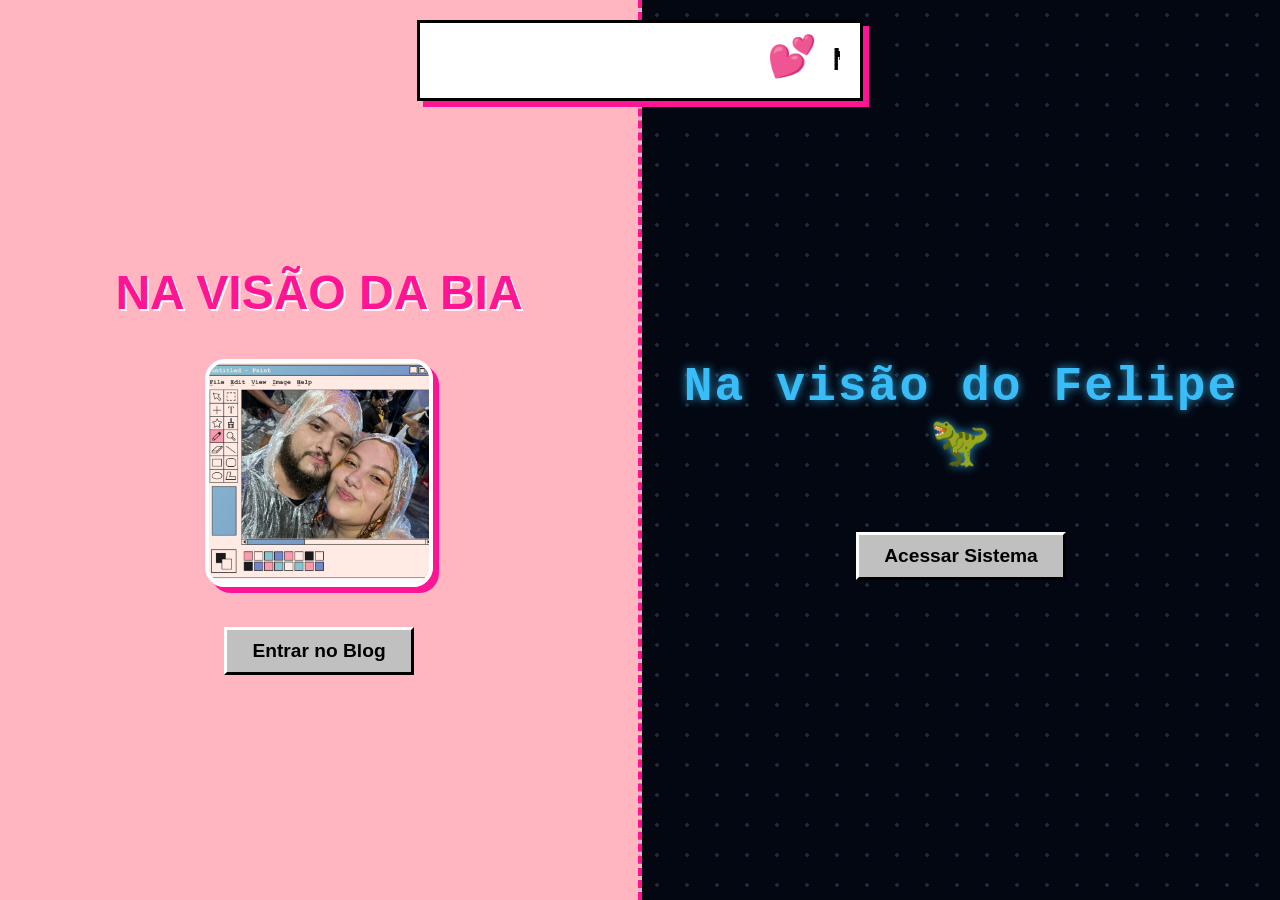
<file: index.html>
<!DOCTYPE html>
<html lang="pt-br">
<head>
    <meta charset="UTF-8">
    <meta name="viewport" content="width=device-width, initial-scale=1.0">
    <title>Nosso Relacionamento &lt;3</title>
    <link href="https://fonts.googleapis.com/css2?family=VT323&display=swap" rel="stylesheet">
    <link rel="stylesheet" href="style.css">
</head>
<body>

    <div class="caixa-titulo">
        <marquee scrollamount="6">💕 NOSSO RELACIONAMENTO 💕</marquee>
    </div>

    <div class="lado lado-bia">
        <h2>NA VISÃO DA BIA </h2>
        <img src="./images/paint2.png.png" alt="Foto da Bia" class="foto-perfil">
        <a href="bia-home.html" class="btn-retro">Entrar no Blog</a>
    </div>

    <div class="lado lado-felipe">
        <h2>Na visão do Felipe 🦖</h2>
                <a href="https://dia-dos-namorados-ten-khaki.vercel.app" class="btn-retro">Acessar Sistema</a>
    </div>

    <script src="script.js"></script>
</body>
</html>
</file>
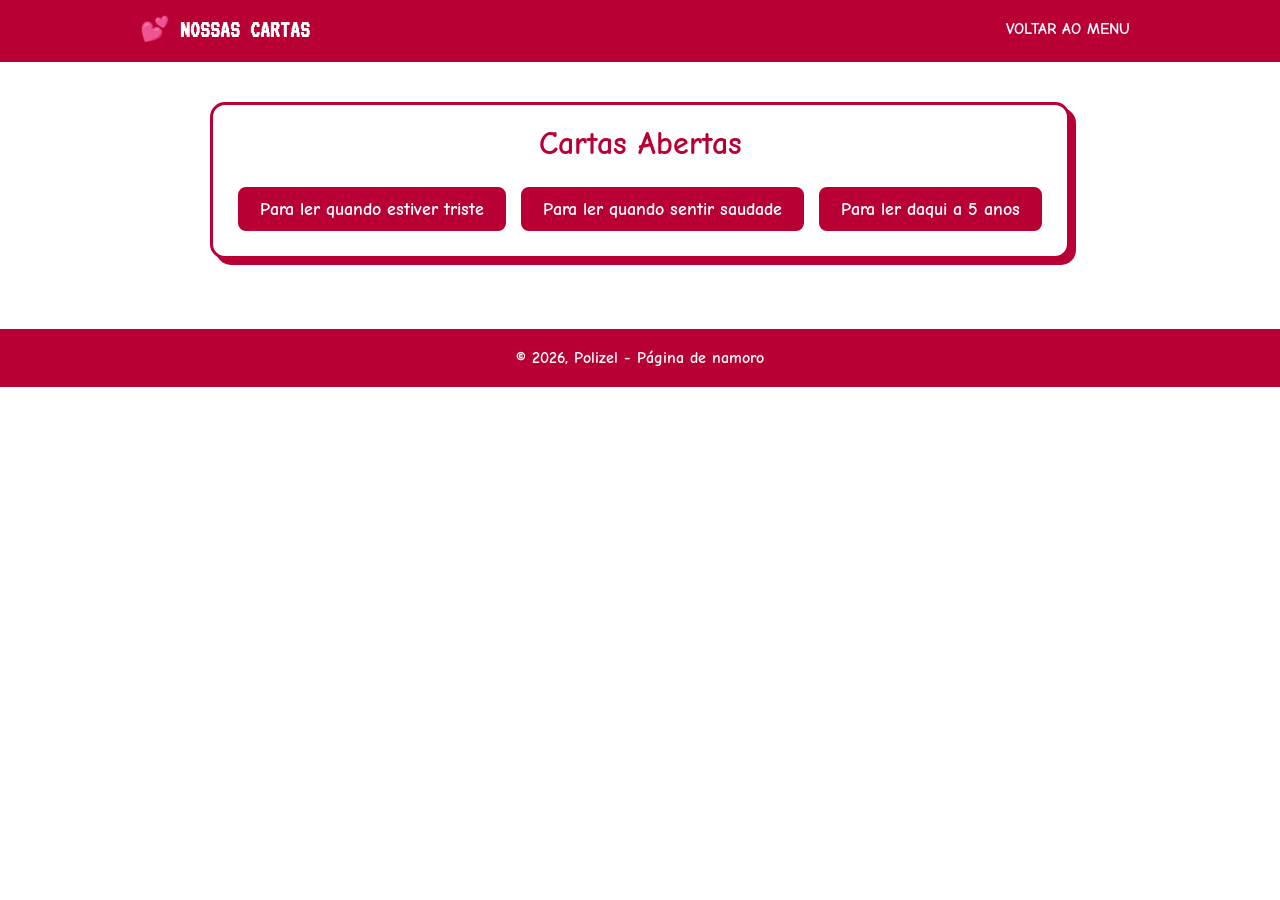
<file: bia-cartas.html>
<!DOCTYPE html>
<html lang="pt-BR">
<head>
    <meta charset="UTF-8">
    <meta name="viewport" content="width=device-width, initial-scale=1.0">
    <title>Cartas para Ele 💕</title>
    <link rel="stylesheet" href="bia.css"> 
    <link href="https://fonts.googleapis.com/css2?family=VT323&family=Comic+Neue:wght@400;700&display=swap" rel="stylesheet">
</head>
<body>
    <header>
        <nav> 
            <div class="logo">💕 NOSSAS CARTAS </div>
            <ul> 
                <li><a href="bia-home.html">VOLTAR AO MENU</a></li>
            </ul>
        </nav>
    </header>
    
    <main>
        <!-- Cartas Abertas -->
        <section id="cartas">
            <h2>Cartas Abertas</h2>
            <div class="botoes-cartas">
                <button onclick="abrirCarta('triste')">Para ler quando estiver triste</button>
                <button onclick="abrirCarta('saudade')">Para ler quando sentir saudade</button>
                <button onclick="abrirCarta('futuro')">Para ler daqui a 5 anos</button>
            </div>
            
            <div id="conteudo-carta" class="carta-oculta">
                <h3 id="titulo-carta"></h3>
                <p id="texto-carta"></p>
                <button onclick="fecharCarta()" class="btn-fechar">Guardar carta</button>
            </div>
        </section>
    </main>

    <footer> 
      <p>&copy; 2026, Polizel - Página de namoro</p>
    </footer>

    <!-- Chama o arquivo JS para os botões das cartas funcionarem -->
    <script src="bia.js"></script>
</body>
</html>
</file>
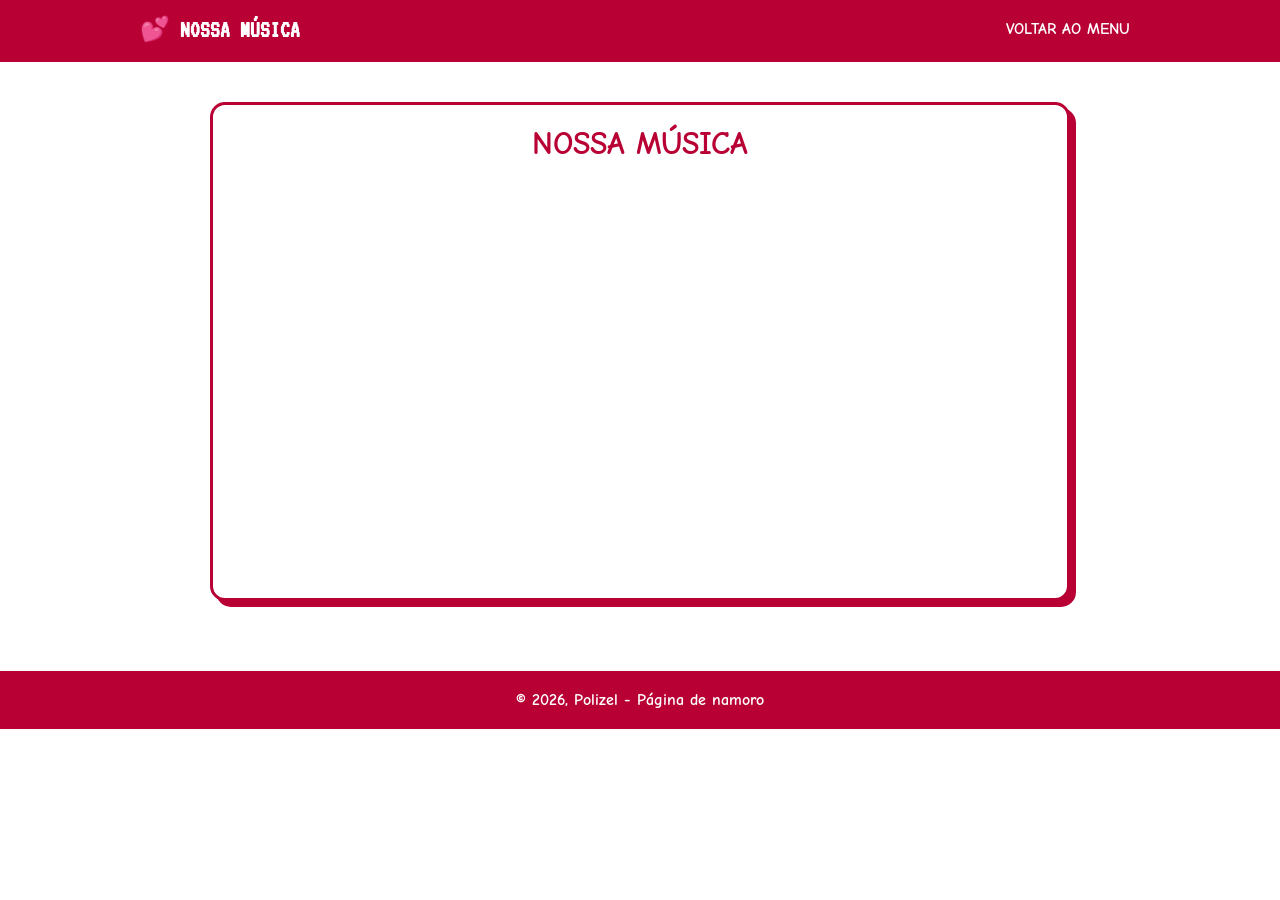
<file: bia-playlist.html>
<!DOCTYPE html>
<html lang="pt-BR">
<head>
    <meta charset="UTF-8">
    <meta name="viewport" content="width=device-width, initial-scale=1.0">
    <title>Nossa Música 💕</title>
    <link rel="stylesheet" href="bia.css"> 
    <link href="https://fonts.googleapis.com/css2?family=VT323&family=Comic+Neue:wght@400;700&display=swap" rel="stylesheet">
</head>
<body>
    <header>
        <nav> 
            <div class="logo">💕 NOSSA MÚSICA </div>
            <ul> 
                <li><a href="bia-home.html">VOLTAR AO MENU</a></li>
            </ul>
        </nav>
    </header>
    
    <main>
        <!-- Playlist -->
        <section id="playlist">
            <h2>NOSSA MÚSICA</h2>
            
            <!-- Player do Spotify tocando no site -->
            <div class="music-player" style="max-width: 600px; margin: 0 auto 40px auto;">
                <iframe data-testid="embed-iframe" style="border-radius:12px" src="https://open.spotify.com/embed/track/5pT34RDdUUTElshbNNuteI?utm_source=generator" width="100%" height="352" frameBorder="0" allowfullscreen="" allow="autoplay; clipboard-write; encrypted-media; fullscreen; picture-in-picture" loading="lazy"></iframe>
            </div>
            
        </section>
    </main>

    <footer> 
      <p>&copy; 2026, Polizel - Página de namoro</p>
    </footer>
</body>
</html>
</file>
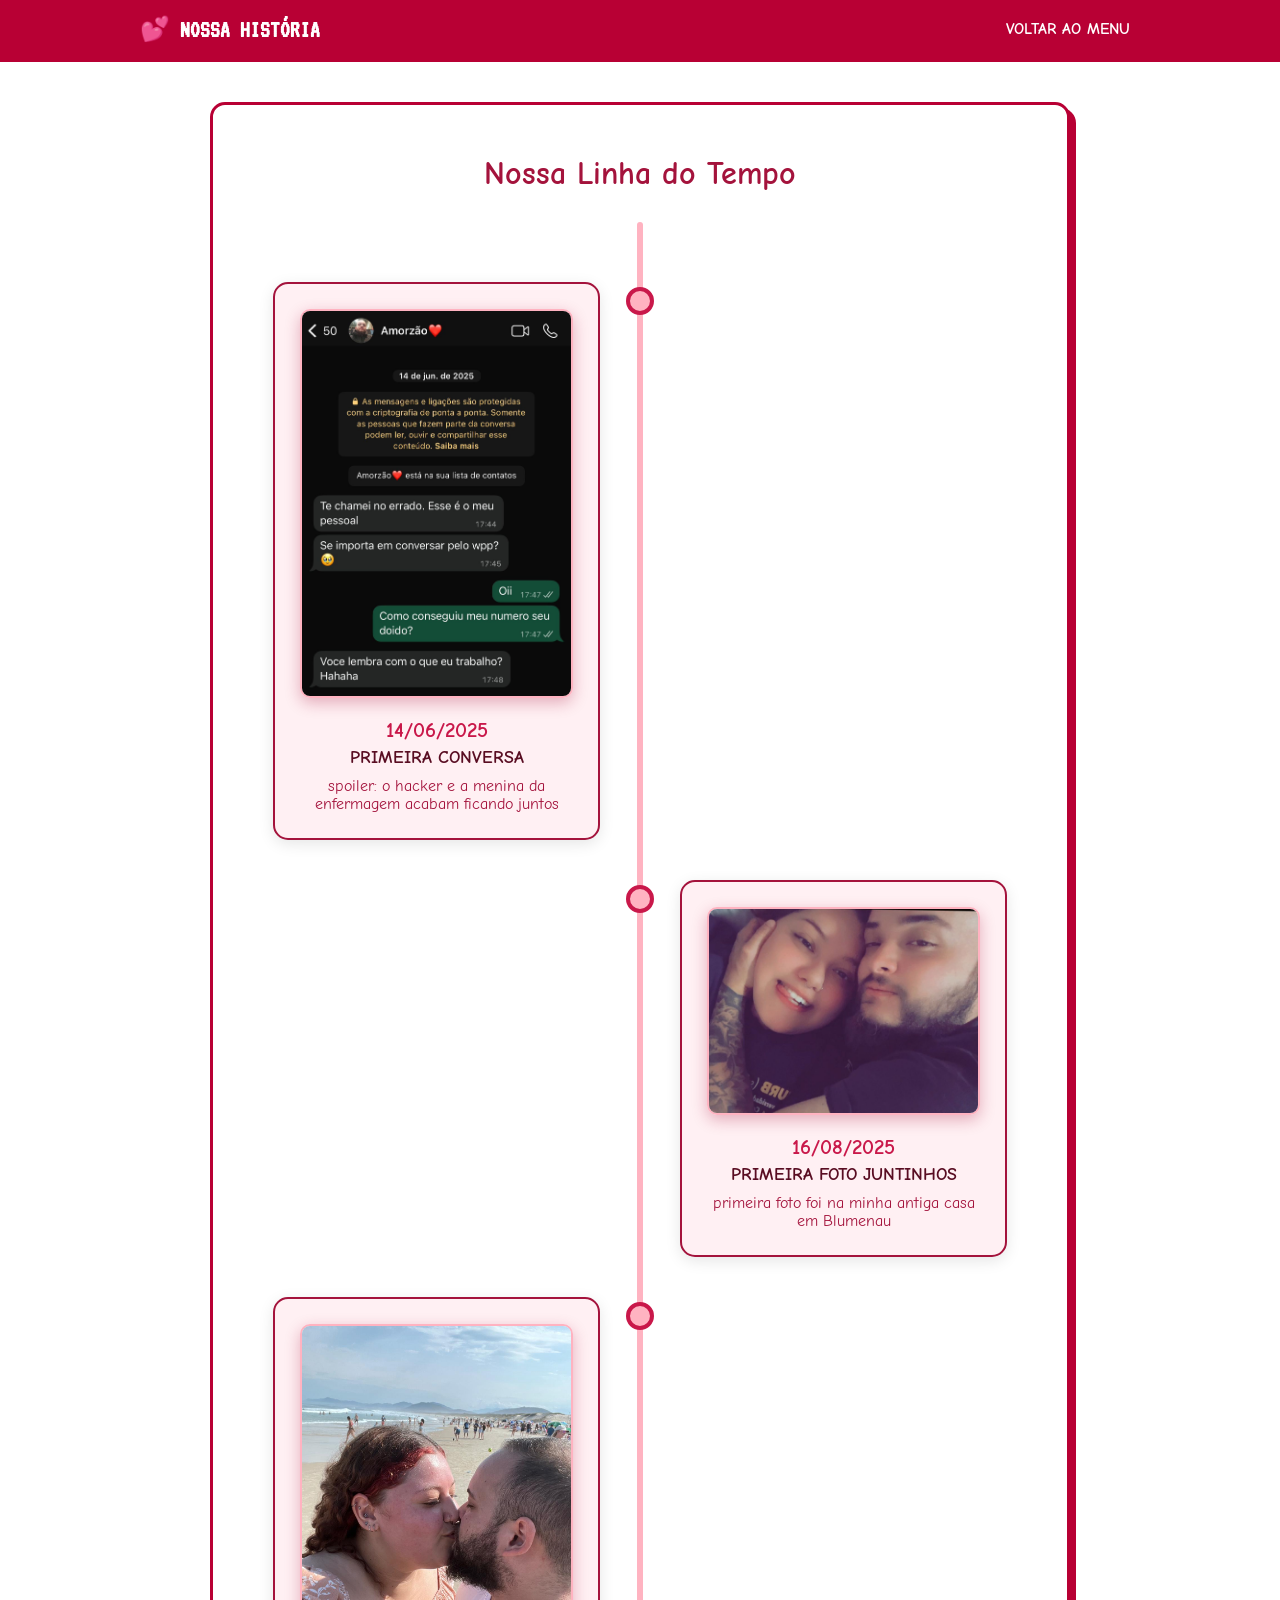
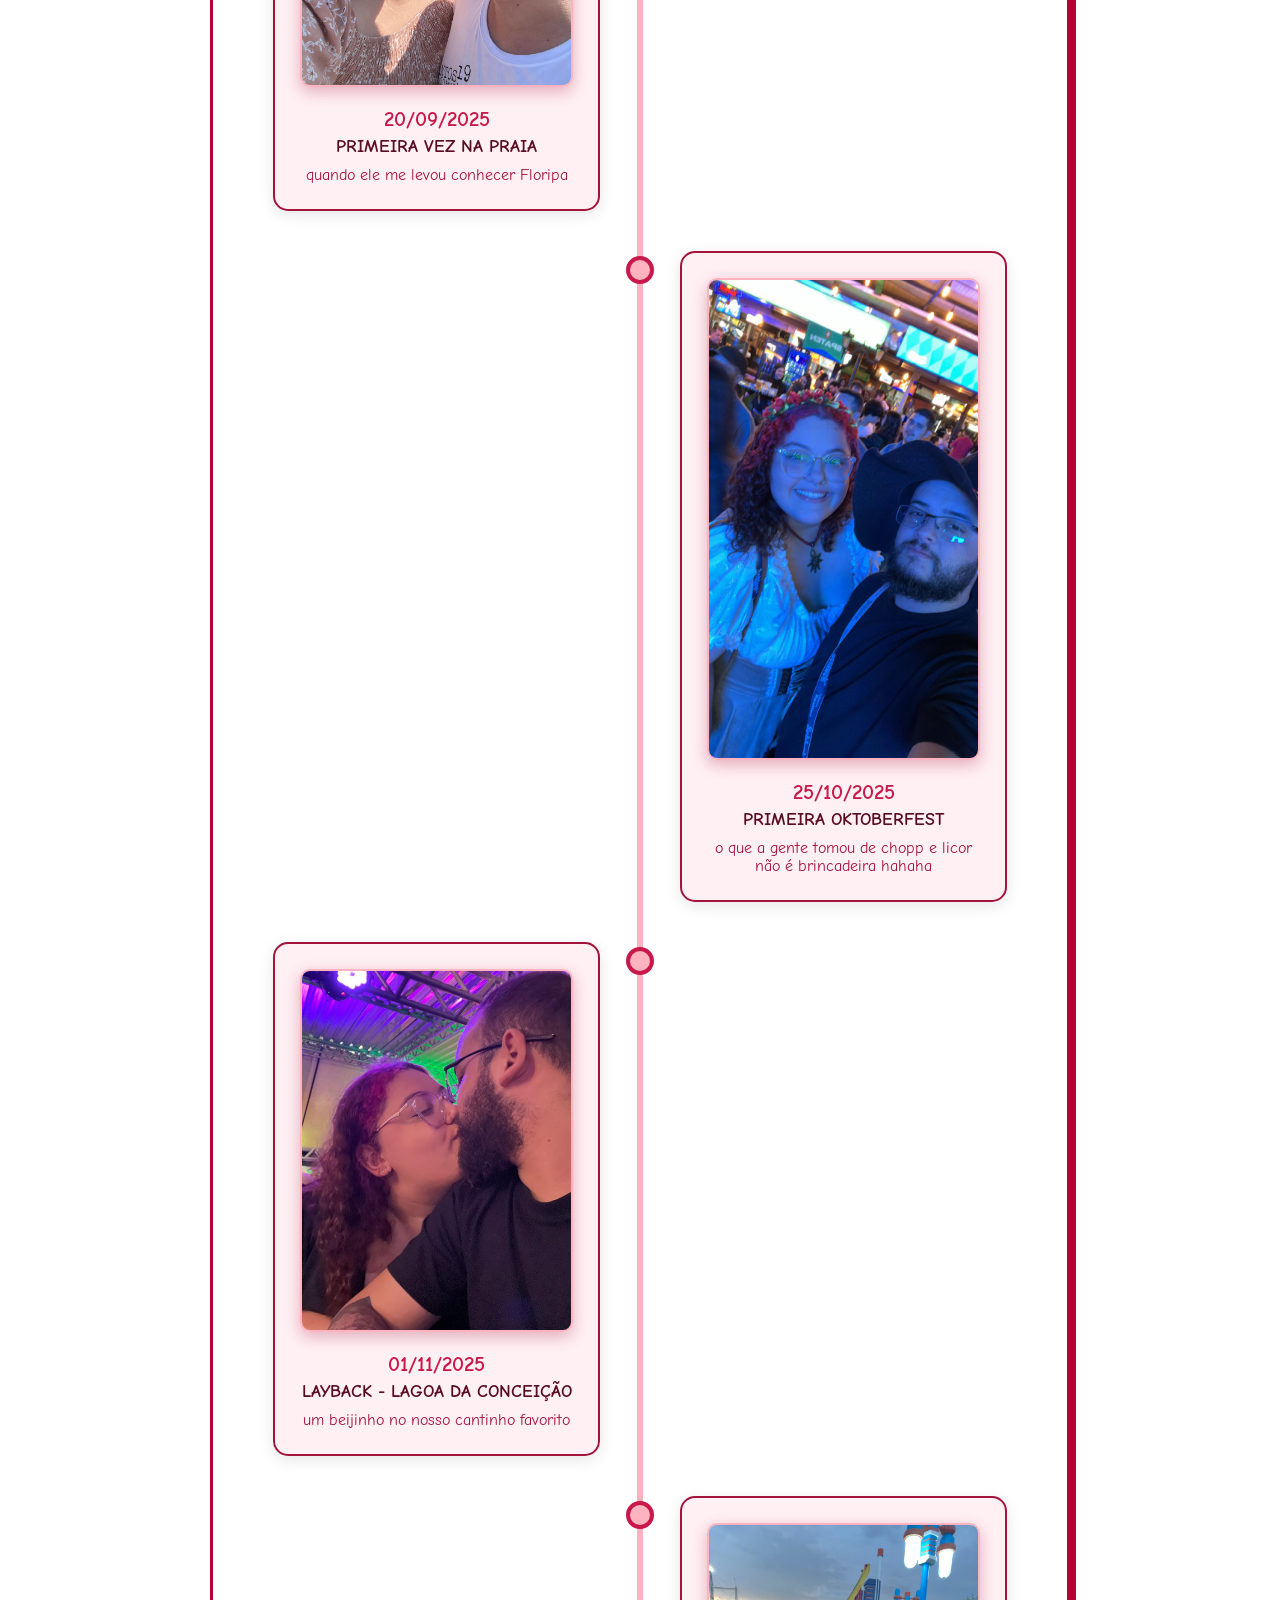
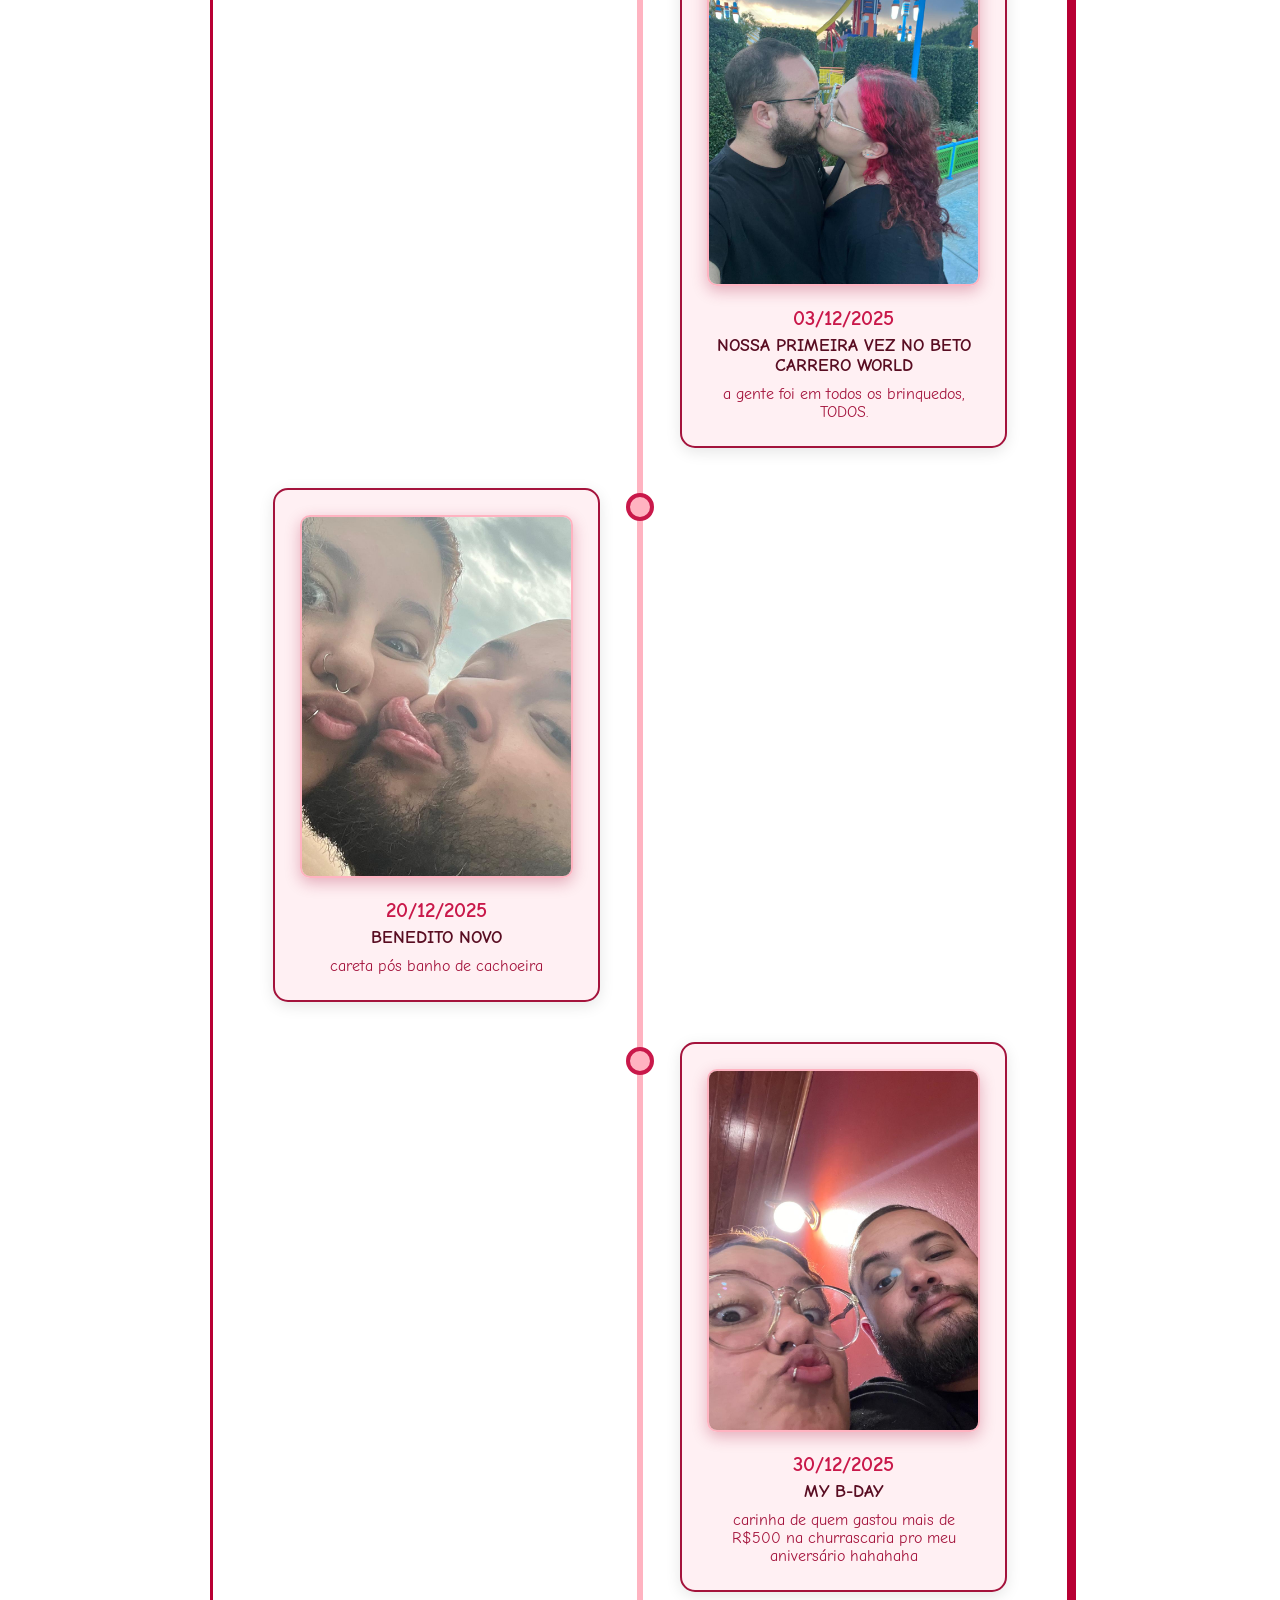
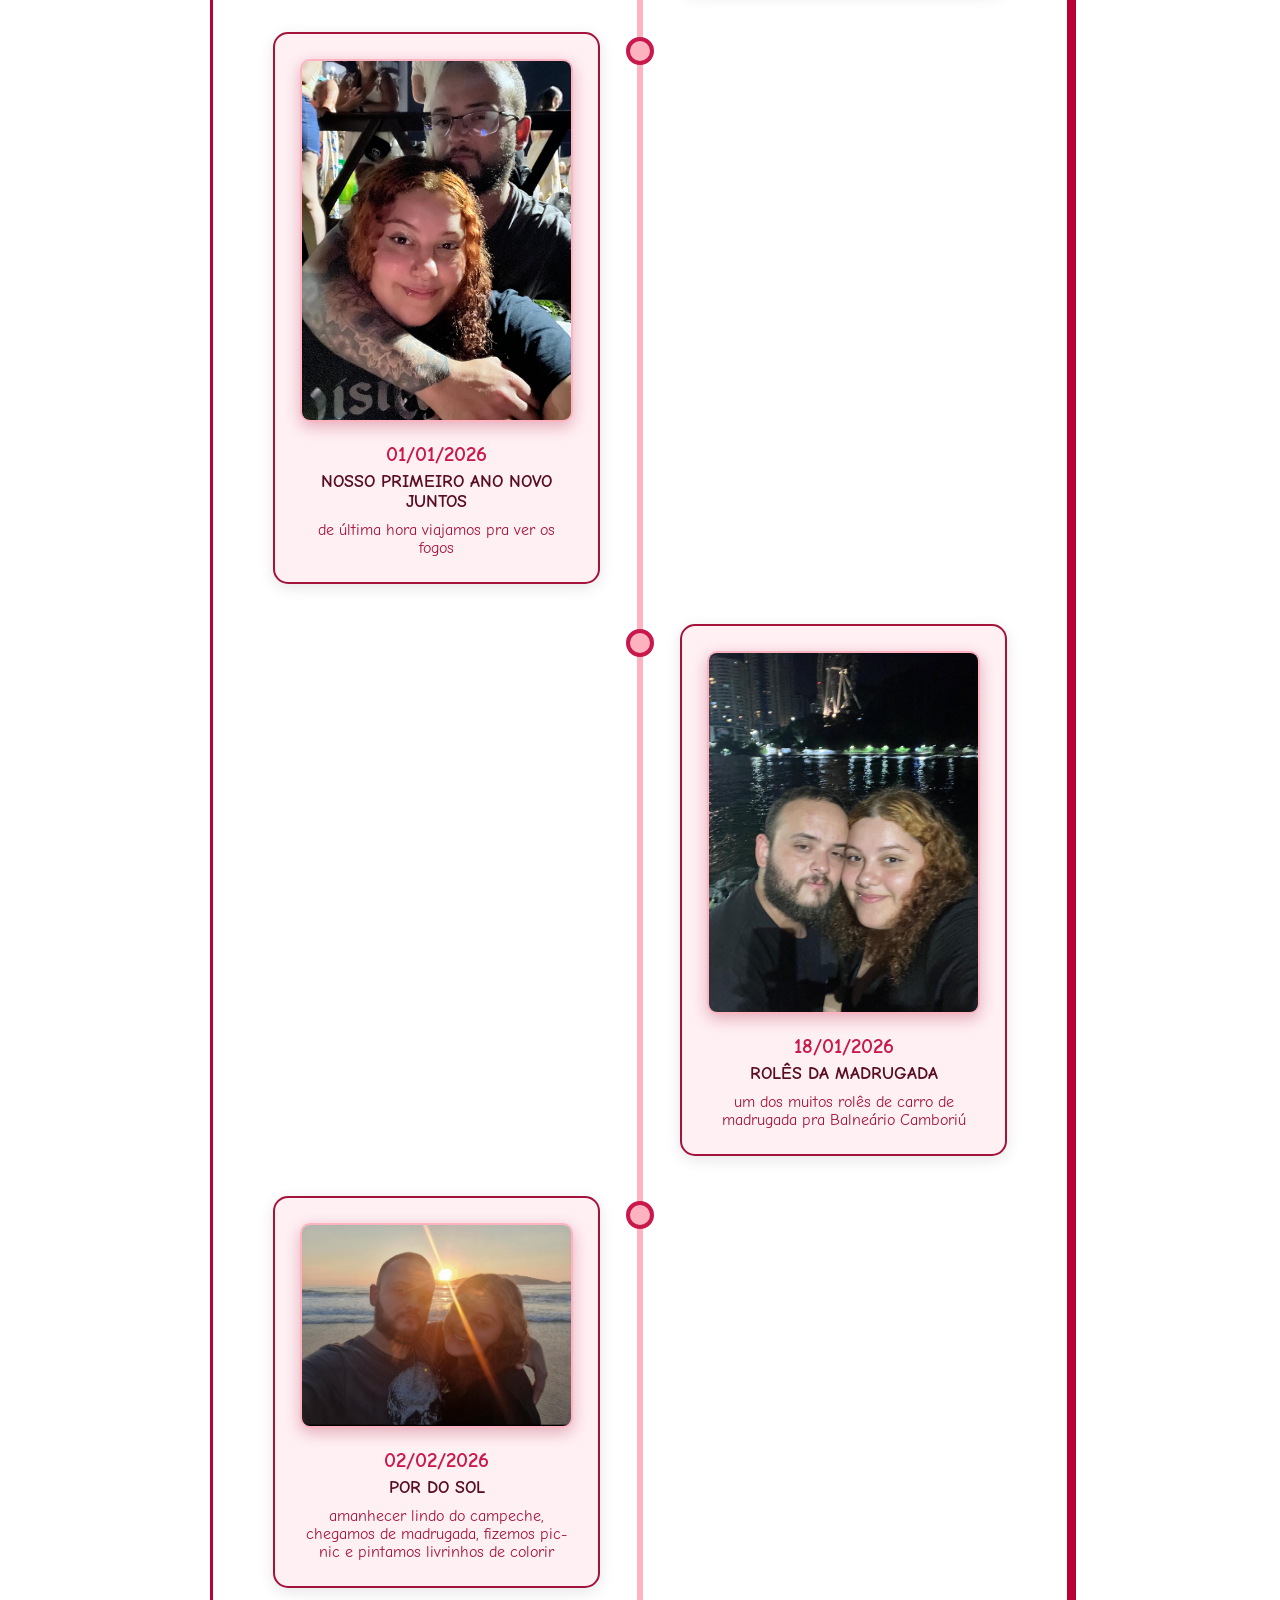
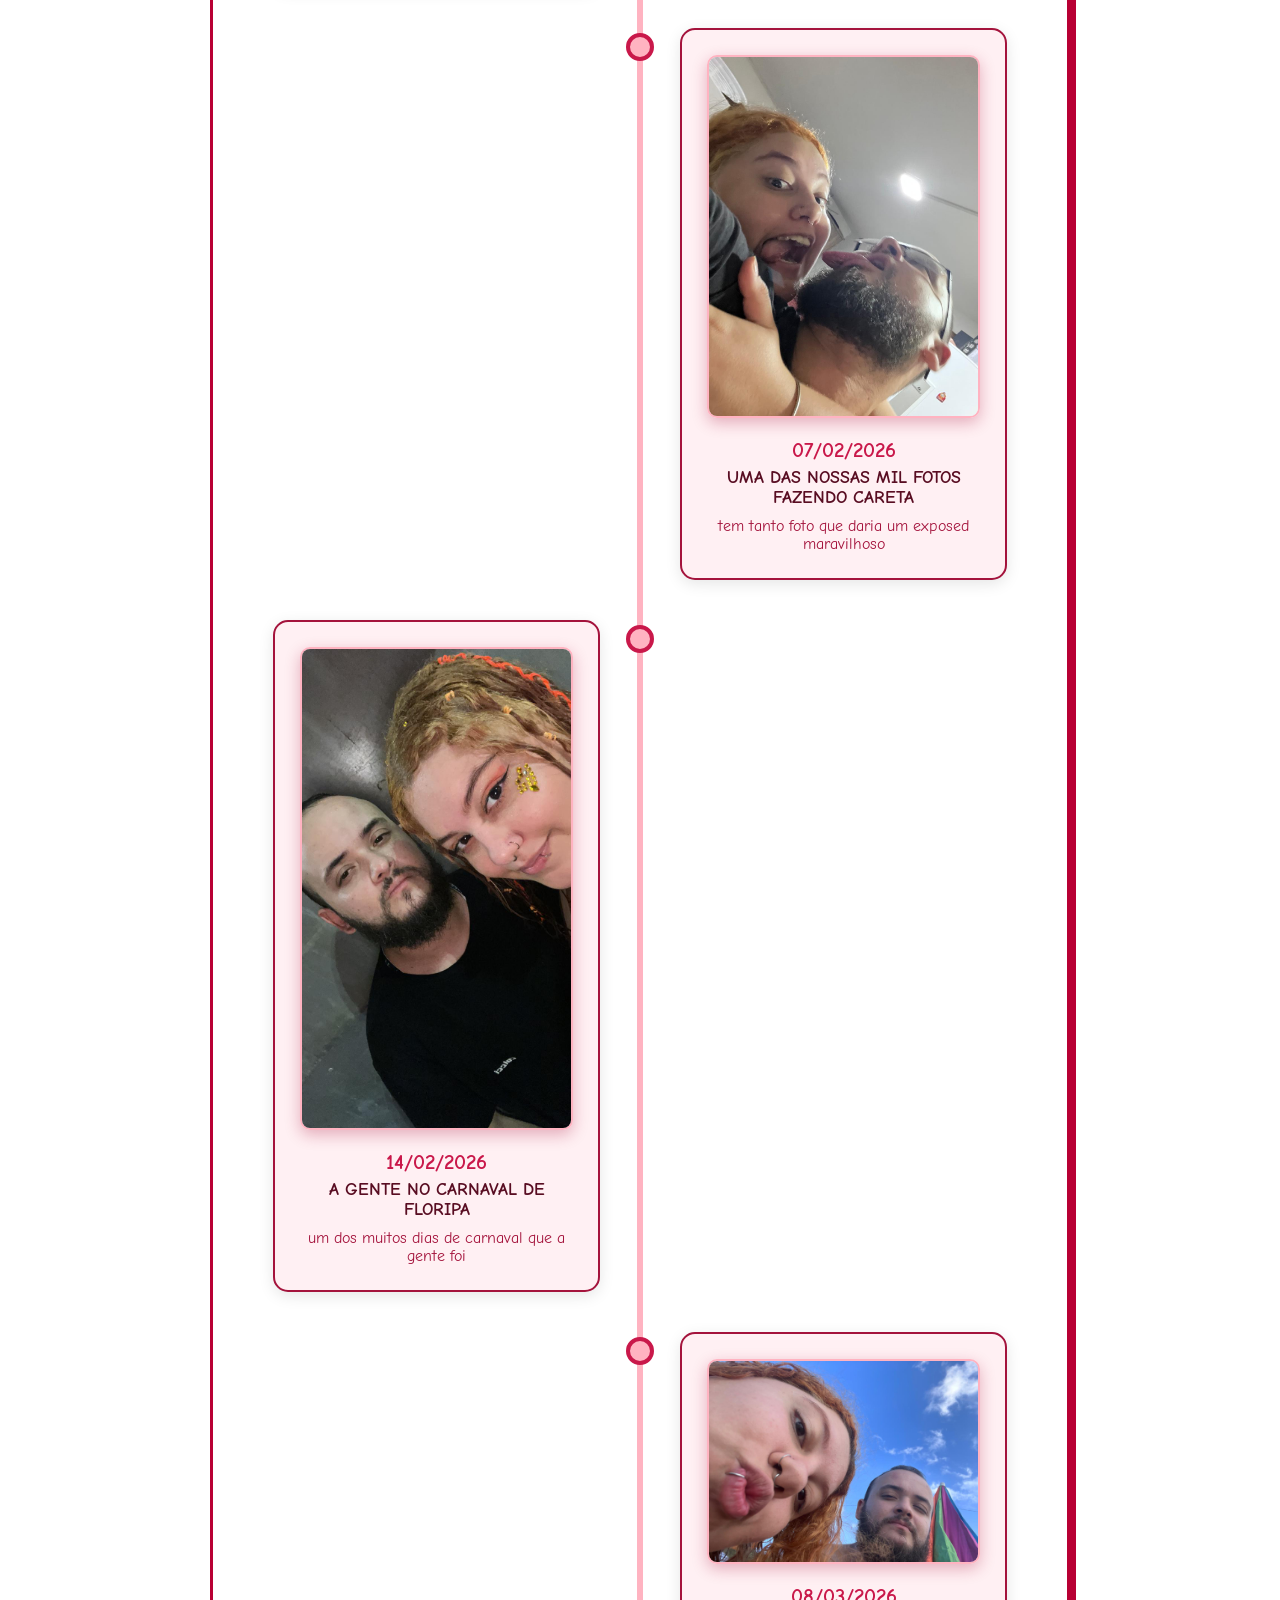
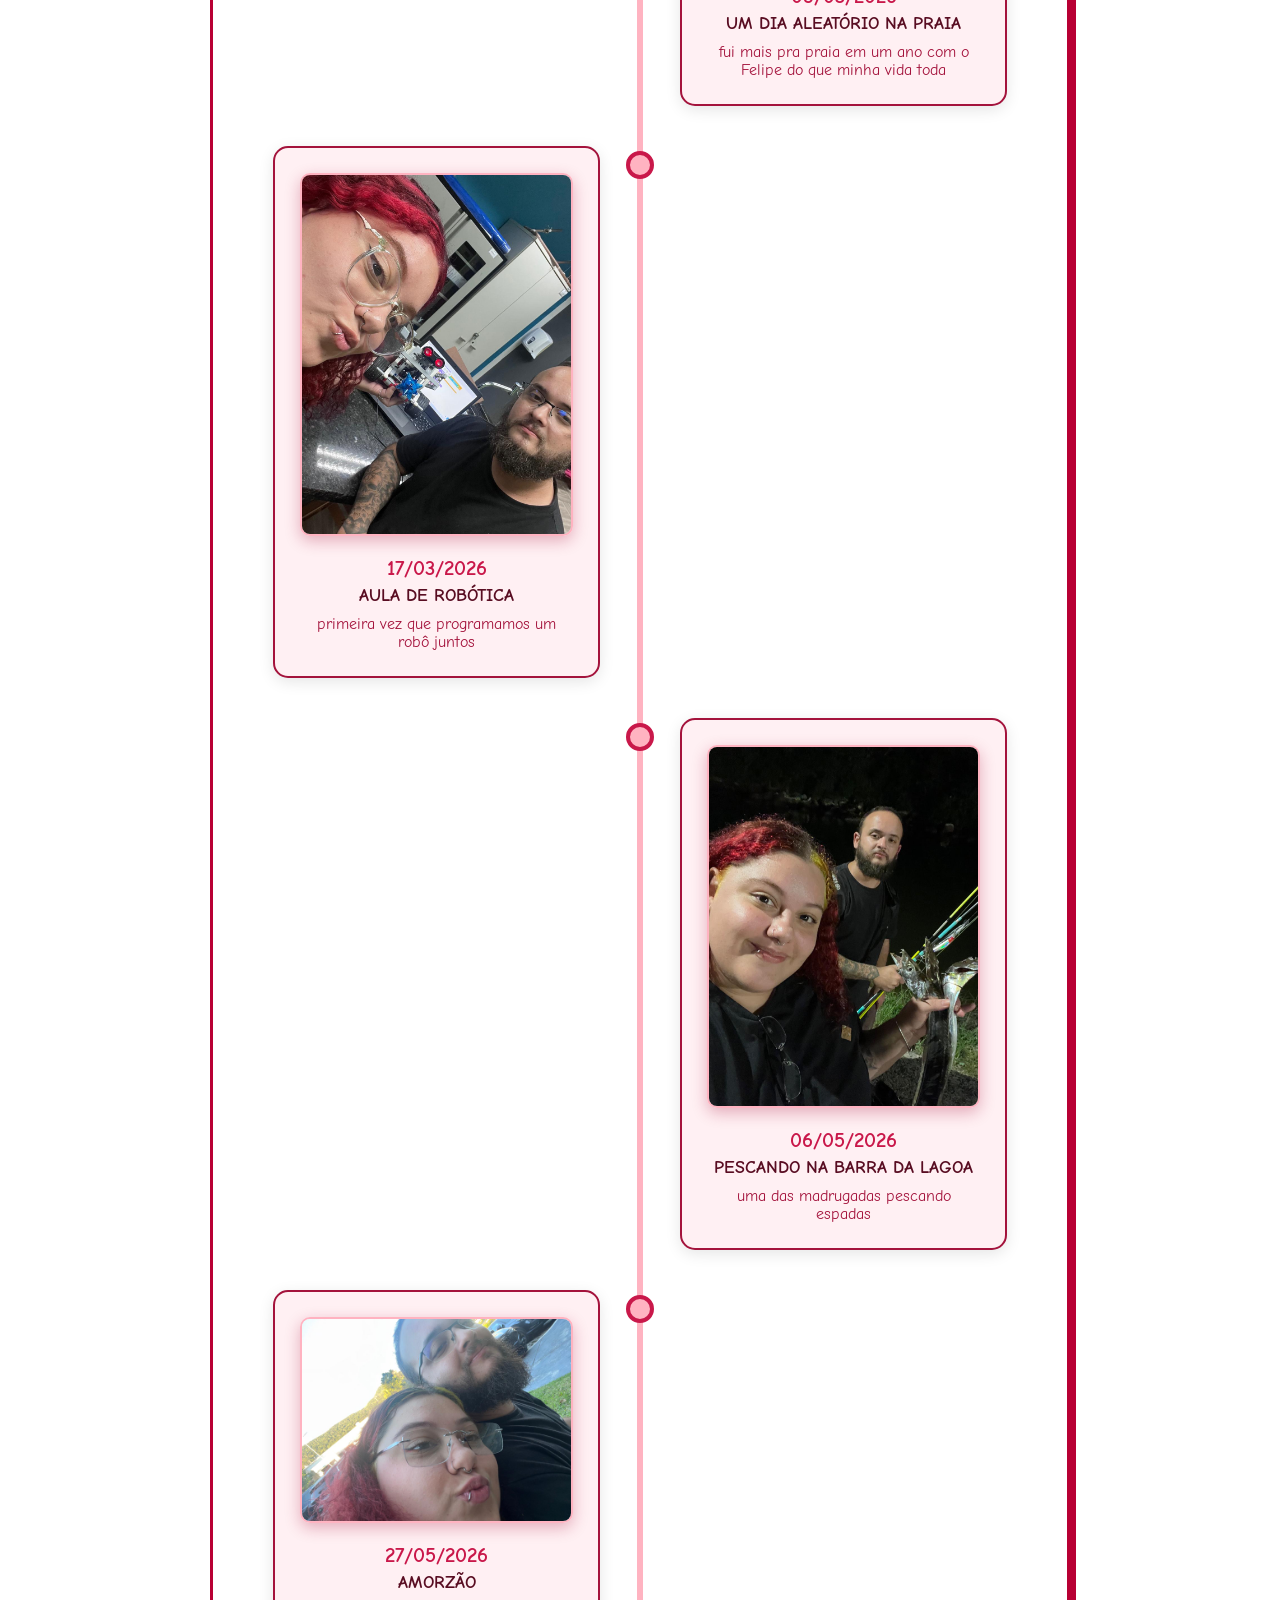
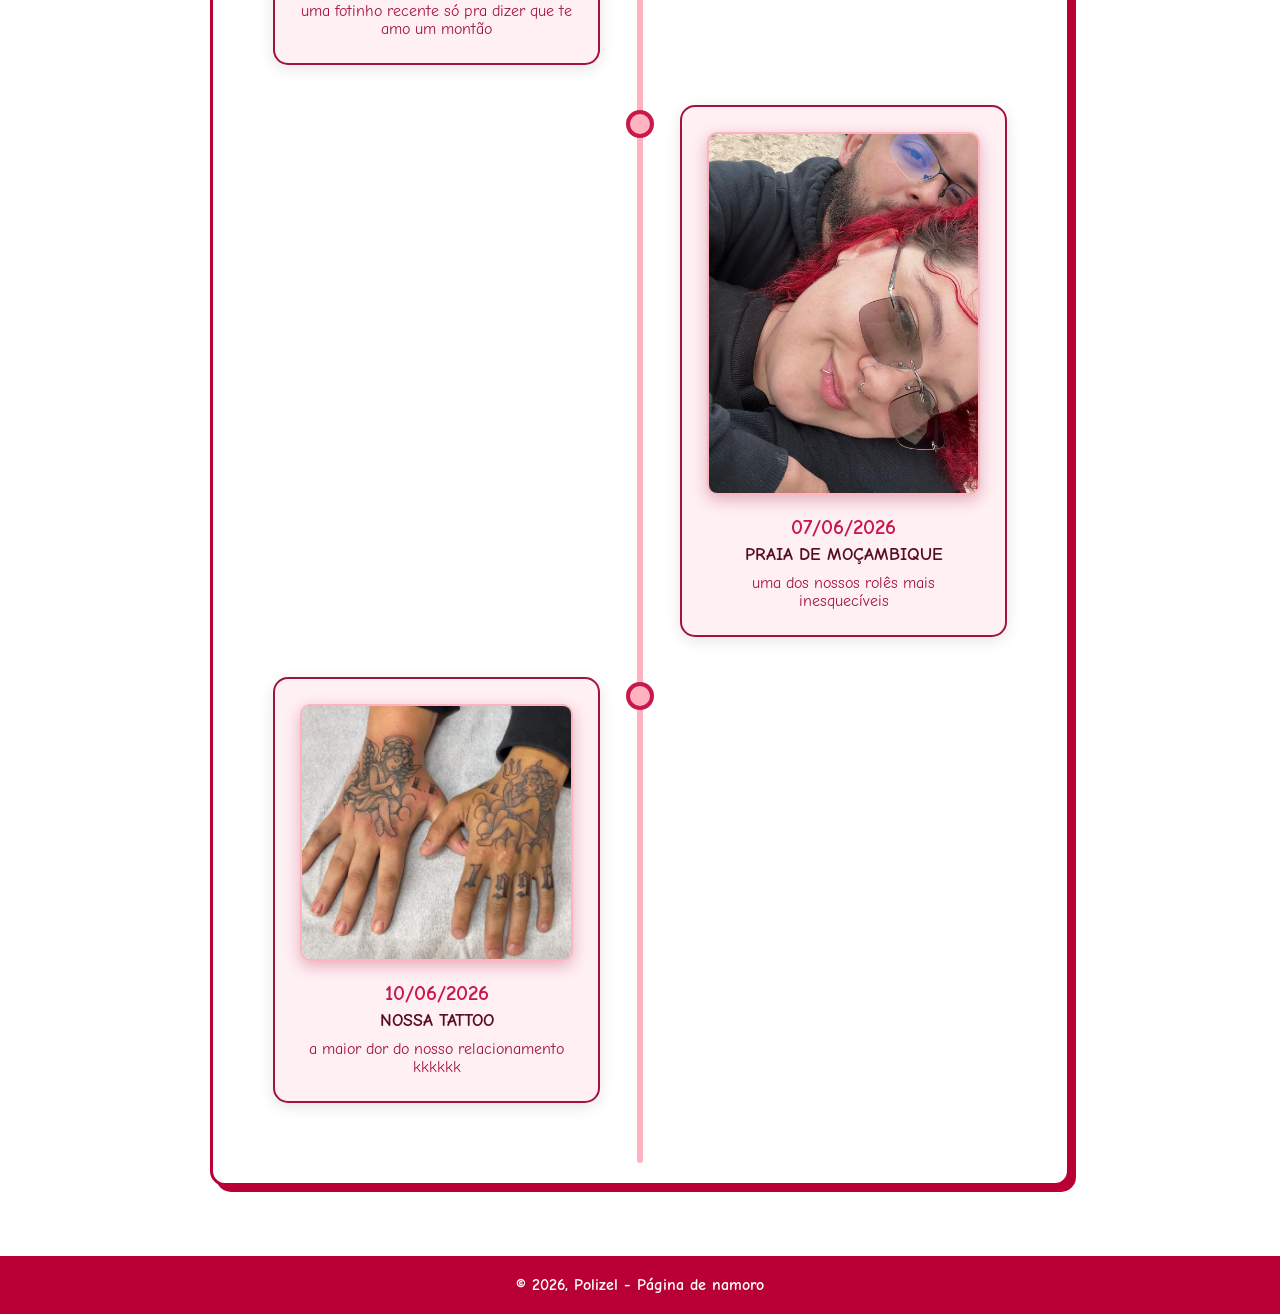
<file: bia-timeline.html>
<!DOCTYPE html>
<html lang="pt-BR">

<head>
    <meta charset="UTF-8">
    <meta name="viewport" content="width=device-width, initial-scale=1.0">
    <title>Nossa Linha do Tempo 💕</title>
    <link rel="shortcut icon" href="./images/amar.png" type="image/x-icon">
    <link rel="stylesheet" href="bia.css">
    <link href="https://fonts.googleapis.com/css2?family=VT323&family=Comic+Neue:wght@400;700&display=swap" rel="stylesheet">
    
    <style>
        /* Estilo da Linha do Tempo com Imagens Grandes */
        .timeline-container {
            position: relative;
            max-width: 1200px; /* Deixa o espaço bem largo para as fotos crescerem */
            margin: 0 auto;
            padding: 40px 0;
            overflow: hidden;
        }

        /* Linha central que divide a tela */
        .timeline-container::after {
            content: '';
            position: absolute;
            width: 6px;
            background-color: #ffb3c1;
            top: 0;
            bottom: 0;
            left: 50%;
            margin-left: -3px;
            border-radius: 5px;
        }

        .timeline-item {
            padding: 20px 40px;
            position: relative;
            width: 50%;
            box-sizing: border-box;
        }

        /* Intercalando esquerda e direita */
        .timeline-item.left {
            left: 0;
        }

        .timeline-item.right {
            left: 50%;
        }

        /* Caixinha onde fica a foto e o texto */
        .content {
            padding: 25px;
            background-color: #fff0f3;
            border: 2px solid #a4133c;
            border-radius: 15px;
            text-align: center;
            box-shadow: 0 4px 15px rgba(0, 0, 0, 0.1);
        }

        /* DEIXANDO AS IMAGENS MAIORES */
        .content img {
            width: 100%;
            max-width: 550px; /* Aumentado bastante para destacar a foto */
            height: auto;
            border-radius: 10px;
            border: 2px solid #ffb3c1;
            margin-bottom: 20px;
            display: block;
            margin-left: auto;
            margin-right: auto;
        }

        /* Ajuste para as fotos da pescaria ficarem lado a lado e grandes */
        .fish-pics {
            display: flex;
            gap: 10px;
            justify-content: center;
            margin-bottom: 20px;
        }
        
        .fish-pics img {
            width: 48%;
            margin-bottom: 0;
        }

        /* Textos */
        .content h4 {
            color: #c9184a;
            font-size: 1.3em;
            margin-bottom: 5px;
        }

        .content p {
            color: #590d22;
            font-weight: bold;
            font-size: 1.1em;
            margin-bottom: 10px;
        }

        .content h3 {
            color: #a4133c;
            font-weight: normal;
            font-size: 1em;
            margin: 0;
        }

         /* Ajuste para celular: As fotos ficam gigantes e a linha vai pro canto */

/* É a nossa "linha de corte". Ela diz ao navegador: 
"Só aplique as regras abaixo se a tela do dispositivo for menor que 800px".       */

  @media screen and (max-width: 800px) {

    /* Move a linha vertical da linha do tempo para o canto esquerdo da tela,
     liberando espaço para o texto no celular. */

            .timeline-container::after {
                left: 31px;
            }

            /* : Faz com que cada bloco de conteúdo da linha
             do tempo ocupe a largura total da tela do celular, empilhando-os verticalmente. */

            .timeline-item {
                width: 100%;
                padding-left: 70px;
                padding-right: 25px;
            }

            /* No computador, alguns itens vão para a direita e outros para a esquerda.
             No celular, essa regra joga tudo de volta para alinhar à esquerda, mantendo o padrão. */

            .timeline-item.right {
                left: 0;
            }

            /* Garante que nenhuma foto "estoure" ou fique maior que a 
            caixinha do texto. A imagem se adapta ao tamanho disponível. */

            .content img {
                max-width: 100%; /* No celular, a foto vai ocupar 100% do espaço da caixinha */
            }
        }
    </style>
</head>

<body>
    <header>
        <nav>
            <div class="logo">💕 NOSSA HISTÓRIA</div>
            <ul>
                <li><a href="bia-home.html">VOLTAR AO MENU</a></li>
            </ul>
        </nav>
    </header>

    <main>
        <section id="timeline">
            <h2 style="text-align: center; color: #a4133c; margin: 30px 0;">Nossa Linha do Tempo</h2>
            
            <div class="timeline-container">

                <div class="timeline-item left">
                    <div class="content">
                        <img src="./images/PRIMEIRA.PNG" alt="Nossa primeira conversa">
                        <h4>14/06/2025</h4>
                        <p>PRIMEIRA CONVERSA</p>
                        <h3>spoiler: o hacker e a menina da enfermagem acabam ficando juntos</h3>
                    </div>
                </div>

                <div class="timeline-item right">
                    <div class="content">
                        <img src="./images/primeiro.png" alt="Nossa primeira foto">
                        <h4>16/08/2025</h4>
                        <p>PRIMEIRA FOTO JUNTINHOS</p>
                        <h3>primeira foto foi na minha antiga casa em Blumenau</h3>
                    </div>
                </div>

                <div class="timeline-item left">
                    <div class="content">
                        <img src="./images/praia.png" alt="primeira vez na praia">
                        <h4>20/09/2025</h4>
                        <p>PRIMEIRA VEZ NA PRAIA</p>
                        <h3>quando ele me levou conhecer Floripa</h3>
                    </div>
                </div>

                <div class="timeline-item right">
                    <div class="content">
                        <img src="./images/outubro.png" alt="Nossa primeira Ocktober">
                        <h4>25/10/2025</h4>
                        <p>PRIMEIRA OKTOBERFEST</p>
                        <h3>o que a gente tomou de chopp e licor não é brincadeira hahaha</h3>
                    </div>
                </div>
                
                <div class="timeline-item left">
                    <div class="content">
                        <img src="./images/beijoo.jpg" alt="layback">
                        <h4>01/11/2025</h4>
                        <p>LAYBACK - LAGOA DA CONCEIÇÃO</p>
                        <h3>um beijinho no nosso cantinho favorito</h3>
                    </div>
                </div>

                <div class="timeline-item right">
                    <div class="content">
                        <img src="./images/beto.png" alt="Beto Carrero">
                        <h4>03/12/2025</h4>
                        <p>NOSSA PRIMEIRA VEZ NO BETO CARRERO WORLD</p>
                        <h3>a gente foi em todos os brinquedos, TODOS.</h3>
                    </div>
                </div>

                <div class="timeline-item left">
                    <div class="content">
                        <img src="./images/cachoeira.jpg" alt="primeira vez na cachoeira">
                        <h4>20/12/2025</h4>
                        <p>BENEDITO NOVO</p>
                        <h3>careta pós banho de cachoeira</h3>
                    </div>
                </div>

                <div class="timeline-item right">
                    <div class="content">
                        <img src="./images/niver.jpg" alt="my b-day">
                        <h4>30/12/2025</h4>
                        <p>MY B-DAY</p>
                        <h3>carinha de quem gastou mais de R$500 na churrascaria pro meu aniversário hahahaha</h3>
                    </div>
                </div>

                <div class="timeline-item left">
                    <div class="content">
                        <img src="./images/anonovo.jpg" alt="Ano Novo">
                        <h4>01/01/2026</h4>
                        <p>NOSSO PRIMEIRO ANO NOVO JUNTOS</p>
                        <h3>de última hora viajamos pra ver os fogos</h3>
                    </div>
                </div>

                <div class="timeline-item right">
                    <div class="content">
                        <img src="./images/balneario.png" alt="Balneario">
                        <h4>18/01/2026</h4>
                        <p>ROLÊS DA MADRUGADA</p>
                        <h3>um dos muitos rolês de carro de madrugada pra Balneário Camboriú</h3>
                    </div>
                </div>

                <div class="timeline-item left">
                    <div class="content">
                        <img src="./images/SOL.jpg" alt="Por do Sol">
                        <h4>02/02/2026</h4>
                        <p>POR DO SOL</p>
                        <h3>amanhecer lindo do campeche, chegamos de madrugada, fizemos pic-nic e pintamos livrinhos de colorir</h3>
                    </div>
                </div>

                <div class="timeline-item right">
                    <div class="content">
                        <img src="./images/bobos.jpg" alt="Bobos">
                        <h4>07/02/2026</h4>
                        <p>UMA DAS NOSSAS MIL FOTOS FAZENDO CARETA</p>
                        <h3>tem tanto foto que daria um exposed maravilhoso</h3>
                    </div>
                </div>

                <div class="timeline-item left">
                    <div class="content">
                        <img src="./images/carnaval.jpg" alt="Carnaval">
                        <h4>14/02/2026</h4>
                        <p>A GENTE NO CARNAVAL DE FLORIPA</p>
                        <h3>um dos muitos dias de carnaval que a gente foi</h3>
                    </div>
                </div>

                <div class="timeline-item right">
                    <div class="content">
                        <img src="./images/praiaa.jpg" alt="Praia">
                        <h4>08/03/2026</h4>
                        <p>UM DIA ALEATÓRIO NA PRAIA</p>
                        <h3>fui mais pra praia em um ano com o Felipe do que minha vida toda</h3>
                    </div>
                </div>

                <div class="timeline-item left">
                    <div class="content">
                        <img src="./images/robo.jpg" alt="Robótica">
                        <h4>17/03/2026</h4>
                        <p>AULA DE ROBÓTICA</p>
                        <h3>primeira vez que programamos um robô juntos</h3>
                    </div>
                </div>

         <div class="timeline-item right">
    <div class="content">
        <img src="./images/PESCA.jpg" alt="Pescaria">
        <h4>06/05/2026</h4>
        <p>PESCANDO NA BARRA DA LAGOA</p>
        <h3>uma das madrugadas pescando espadas</h3>
    </div>
</div>

                <div class="timeline-item left">
                    <div class="content">
                        <img src="./images/lindos.jpg" alt="Lindos">
                        <h4>27/05/2026</h4>
                        <p>AMORZÃO</p>
                        <h3>uma fotinho recente só pra dizer que te amo um montão</h3>
                    </div>
                </div>

                <div class="timeline-item right">
                    <div class="content">
                        <img src="./images/moçambique.jpg" alt="Moçambique">
                        <h4>07/06/2026</h4>
                        <p>PRAIA DE MOÇAMBIQUE</p>
                        <h3>uma dos nossos rolês mais inesquecíveis</h3>
                    </div>
                </div>

                <div class="timeline-item left">
                    <div class="content">
                        <img src="./images/TATTOO.jpg" alt="Tattoo">
                        <h4>10/06/2026</h4>
                        <p>NOSSA TATTOO</p>
                        <h3>a maior dor do nosso relacionamento kkkkkk</h3>
                    </div>
                </div>

            </div>

        </section>
    </main>

    <footer>
        <p>&copy; 2026, Polizel - Página de namoro</p>
    </footer>

    <script src="bia.js"></script>
</body>

</html>
</file>
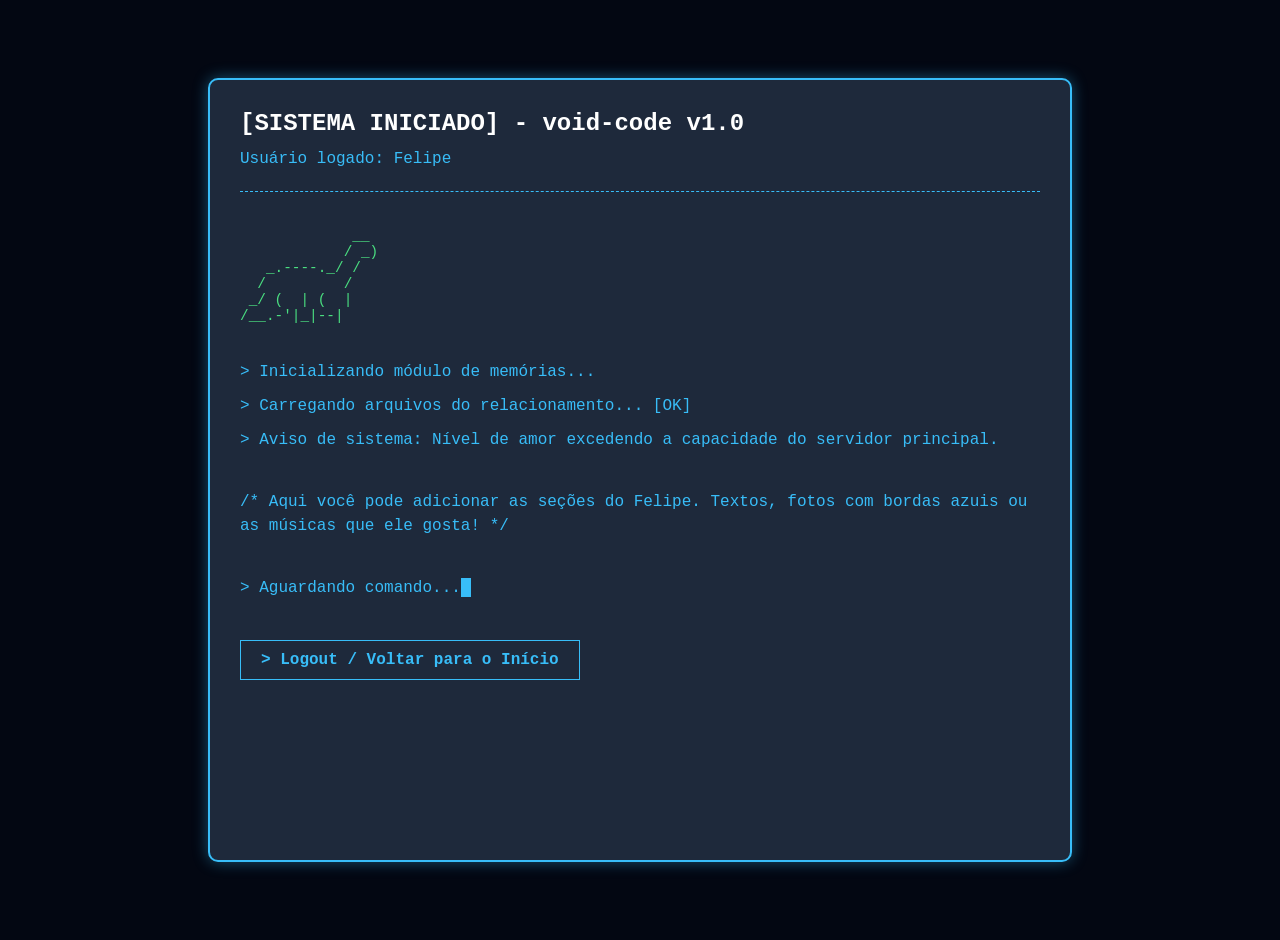
<file: felipe.html>
<!DOCTYPE html>
<html lang="pt-BR">
<head>
    <meta charset="UTF-8">
    <meta name="viewport" content="width=device-width, initial-scale=1.0">
    <title>Sistema do Felipe 🦖</title>
    <style>
        body {
            background-color: #030712;
            color: #38bdf8;
            font-family: 'Courier New', Courier, monospace;
            margin: 0;
            padding: 20px;
            display: flex;
            flex-direction: column;
            align-items: center;
            justify-content: center;
            height: 100vh;
            overflow: hidden;
        }
        
        .terminal {
            background-color: #1e293b;
            border: 2px solid #38bdf8;
            border-radius: 10px;
            width: 90%;
            max-width: 800px;
            height: 80vh;
            padding: 30px;
            box-shadow: 0 0 15px rgba(56, 189, 248, 0.4);
            overflow-y: auto;
        }

        .terminal-header {
            border-bottom: 1px dashed #38bdf8;
            padding-bottom: 10px;
            margin-bottom: 20px;
        }

        .terminal h1 {
            font-size: 1.5rem;
            margin: 0;
            color: #fff;
        }

        .linha-comando {
            margin: 10px 0;
            line-height: 1.5;
        }

        .cursor {
            display: inline-block;
            width: 10px;
            height: 1.2rem;
            background-color: #38bdf8;
            animation: piscar 1s infinite;
            vertical-align: middle;
        }

        @keyframes piscar {
            0%, 100% { opacity: 1; }
            50% { opacity: 0; }
        }

        .btn-voltar-terminal {
            display: inline-block;
            margin-top: 30px;
            padding: 10px 20px;
            background-color: transparent;
            color: #38bdf8;
            text-decoration: none;
            border: 1px solid #38bdf8;
            transition: 0.3s;
            font-weight: bold;
        }

        .btn-voltar-terminal:hover {
            background-color: #38bdf8;
            color: #030712;
        }

        /* Arte em texto (ASCII) */
        .ascii-art {
            white-space: pre;
            font-size: 0.9rem;
            margin: 20px 0;
            color: #4ade80; /* Tom de verde hacker */
        }
    </style>
</head>
<body>

    <div class="terminal">
        <div class="terminal-header">
            <h1>[SISTEMA INICIADO] - void-code v1.0</h1>
            <p class="linha-comando">Usuário logado: Felipe</p>
        </div>
        
        <div class="ascii-art">
             __
            / _)
   _.----._/ /
  /         /
 _/ (  | (  |
/__.-'|_|--|
        </div>

        <p class="linha-comando">> Inicializando módulo de memórias...</p>
        <p class="linha-comando">> Carregando arquivos do relacionamento... [OK]</p>
        <p class="linha-comando">> Aviso de sistema: Nível de amor excedendo a capacidade do servidor principal.</p>
        
        <br>
        <p class="linha-comando">/* Aqui você pode adicionar as seções do Felipe. Textos, fotos com bordas azuis ou as músicas que ele gosta! */</p>
        <br>
        
        <p class="linha-comando">> Aguardando comando...<span class="cursor"></span></p>

        <a href="index.html" class="btn-voltar-terminal">> Logout / Voltar para o Início</a>
    </div>

</body>
</html>
</file>
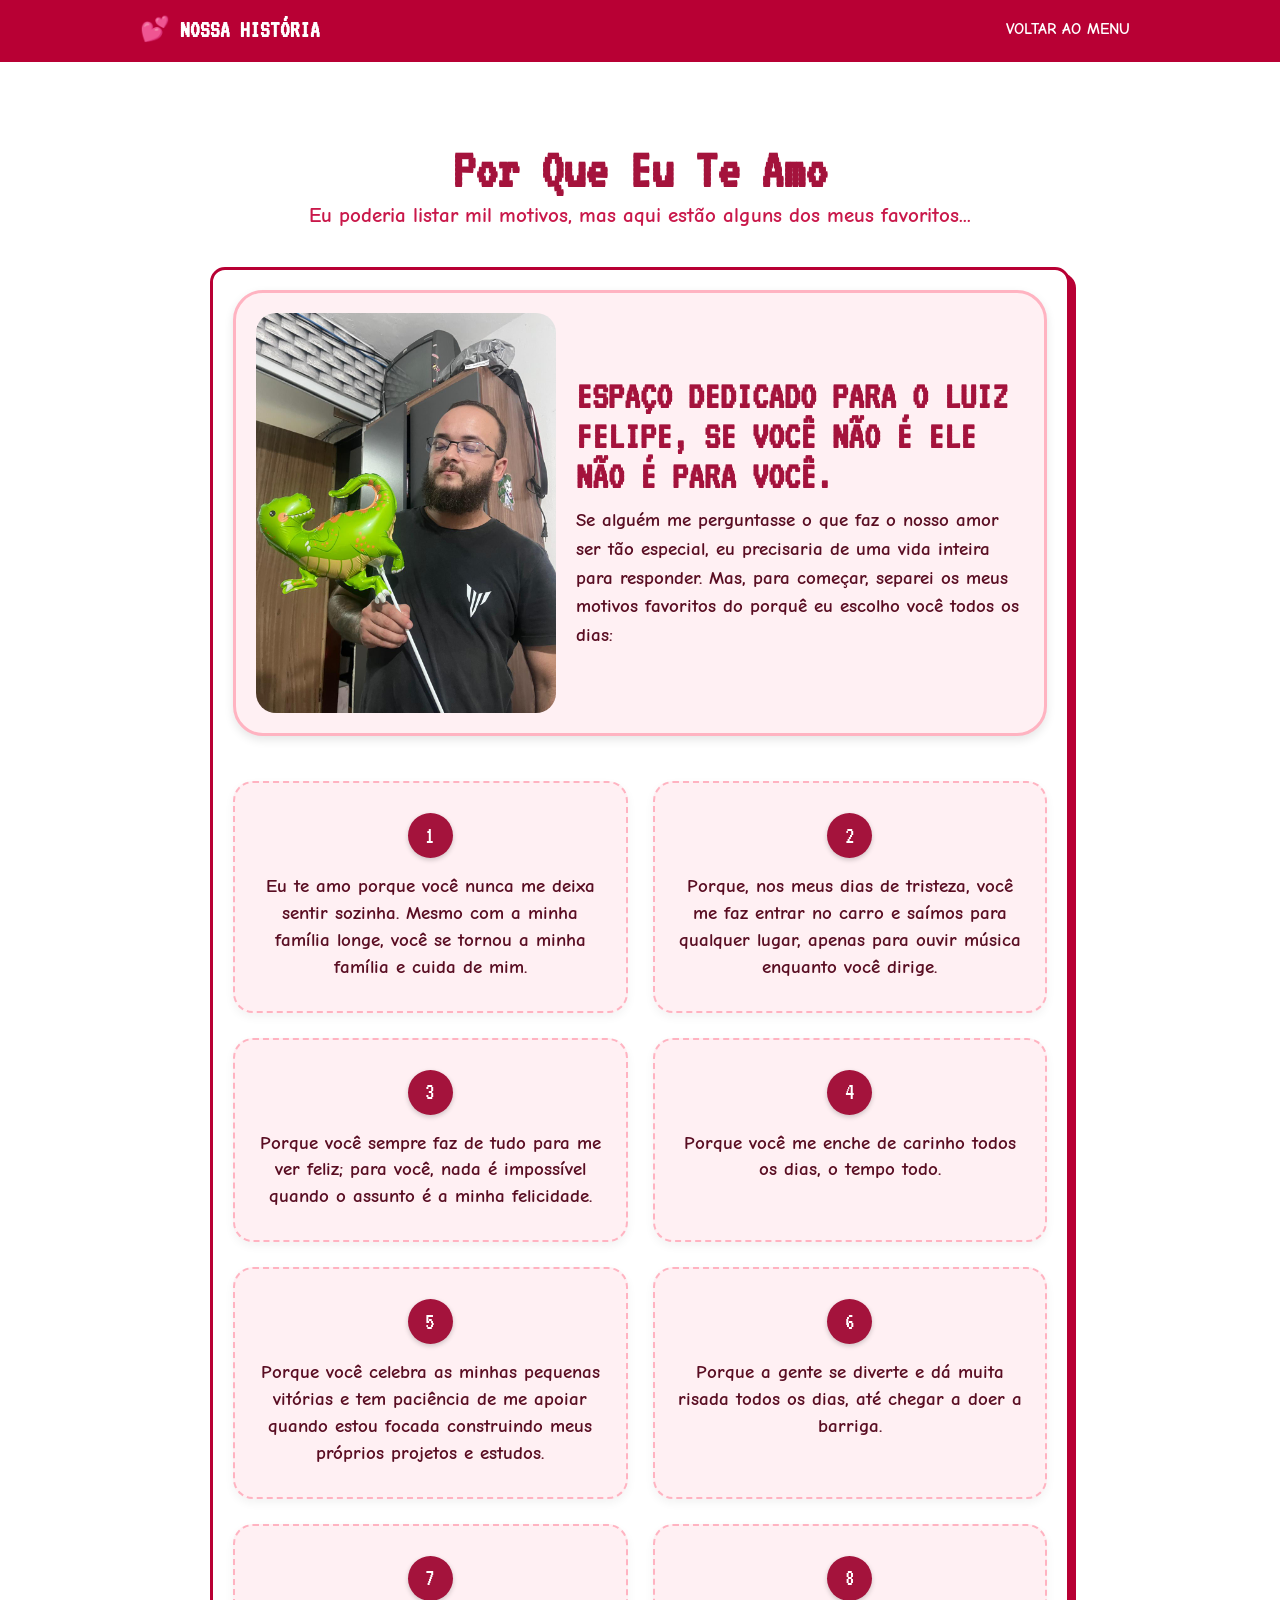
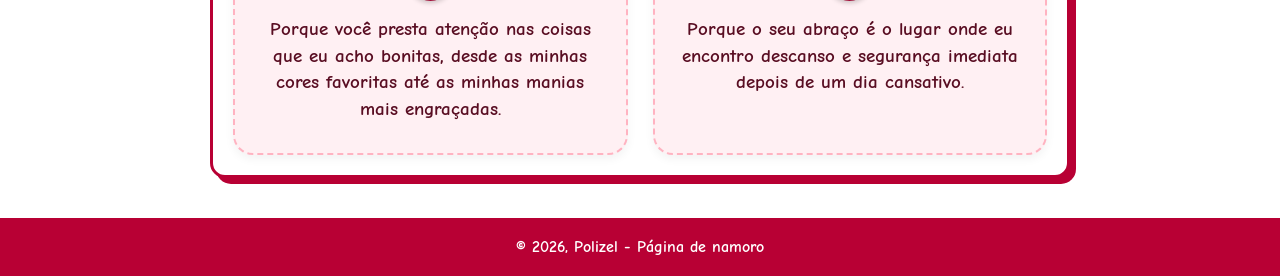
<file: pqAmo.html>
<!DOCTYPE html>
<html lang="pt-BR">

<head>
    <meta charset="UTF-8">
    <meta name="viewport" content="width=device-width, initial-scale=1.0">
    <title>Motivos para te amar 💕</title>
    <link rel="shortcut icon" href="./images/amar.png" type="image/x-icon">
    <link rel="stylesheet" href="bia.css">
    <link href="https://fonts.googleapis.com/css2?family=VT323&family=Comic+Neue:wght@400;700&display=swap" rel="stylesheet">
    
    <style>
        /* Estilos específicos para a página de motivos */
        .reasons-header {
            text-align: center;
            margin: 40px 20px;
        }

        .reasons-header h1 {
            color: #a4133c;
            font-family: 'VT323', monospace;
            font-size: 3.5em;
            margin-bottom: 5px;
        }

        .reasons-header p {
            color: #c9184a;
            font-family: 'Comic Neue', cursive;
            font-size: 1.3em;
            font-weight: bold;
        }

        .reasons-container {
            display: grid;
            grid-template-columns: repeat(auto-fit, minmax(280px, 1fr));
            gap: 25px;
            max-width: 1100px;
            margin: 0 auto;
            padding: 20px;
        }

        .reason-card {
            background-color: #fff0f3;
            border: 2px dashed #ffb3c1;
            border-radius: 20px;
            padding: 30px 20px;
            text-align: center;
            box-shadow: 0 4px 10px rgba(0, 0, 0, 0.05);
            transition: all 0.3s ease;
            display: flex;
            flex-direction: column;
            align-items: center;
        }

        /* Efeito de flutuar e mudar a borda ao passar o mouse */
        .reason-card:hover {
            transform: translateY(-10px);
            border-style: solid;
            border-color: #c9184a;
            box-shadow: 0 10px 20px rgba(201, 24, 74, 0.15);
            background-color: #ffffff;
        }

        .reason-number {
            background-color: #a4133c;
            color: white;
            width: 45px;
            height: 45px;
            border-radius: 50%;
            display: flex;
            align-items: center;
            justify-content: center;
            font-size: 1.5em;
            font-family: 'VT323', monospace;
            margin-bottom: 15px;
            box-shadow: 0 2px 5px rgba(0,0,0,0.2);
        }

        .reason-icon {
            font-size: 2.5em;
            margin-bottom: 15px;
        }

        .reason-text {
            color: #590d22;
            font-family: 'Comic Neue', cursive;
            font-size: 1.2em;
            font-weight: bold;
            line-height: 1.4;
        }

        @media (max-width: 600px) {
            .reasons-header h1 {
                font-size: 2.8em;
            }
            .reasons-container {
                gap: 15px;
                padding: 10px;
            }
        }

        /* NOVO ESTILO: Card especial para o Momo */
        .momo-intro-card {
            grid-column: 1 / -1; /* Ocupa a largura total da grade */
            display: flex;
            flex-direction: row;
            align-items: center;
            justify-content: space-around;
            text-align: left;
            background-color: #fff0f3;
            border: 3px solid #ffb3c1;
            border-radius: 30px;
            padding: 20px;
            margin-bottom: 20px;
            transition: all 0.3s ease;
            box-shadow: 0 4px 10px rgba(0, 0, 0, 0.1);
        }

        .momo-intro-card:hover {
            border-color: #c9184a;
            transform: translateY(-5px);
            background-color: #ffffff;
        }

        .momo-intro-card img {
            max-width: 300px;
            height: auto;
            border-radius: 20px;
            margin-right: 20px;
        }

        .momo-intro-card .momo-text-block {
            display: flex;
            flex-direction: column;
            color: #590d22;
            font-family: 'Comic Neue', cursive;
        }

        .momo-intro-card h2 {
            font-family: 'VT323', monospace;
            color: #a4133c;
            font-size: 2.5em;
            margin: 0 0 10px 0;
        }

        .momo-intro-card p {
            font-size: 1.2em;
            line-height: 1.5;
            font-weight: bold;
        }

        @media (max-width: 850px) {
            .momo-intro-card {
                flex-direction: column;
                text-align: center;
                padding: 30px;
            }
            .momo-intro-card img {
                margin: 0 0 20px 0;
                max-width: 100%;
            }
        }
    </style>
</head>

<body>
    <header>
        <nav>
            <div class="logo">💕 NOSSA HISTÓRIA</div>
            <ul>
                <li><a href="bia-home.html">VOLTAR AO MENU</a></li>
            </ul>
        </nav>
    </header>

    <main>
        <div class="reasons-header">
            <h1>Por Que Eu Te Amo</h1>
            <p>Eu poderia listar mil motivos, mas aqui estão alguns dos meus favoritos...</p>
        </div>

        <section class="reasons-container">
            
            <!-- NOVO ELEMENTO: Card introdutório com o Momo -->
            <div class="momo-intro-card">
                <img src="./images/momo.png" alt="Momo, Seu Mascote do Amor">
                <div class="momo-text-block">
                    <h2>ESPAÇO DEDICADO PARA O LUIZ FELIPE, SE VOCÊ NÃO É ELE NÃO É PARA VOCÊ.</h2>
                    <p>Se alguém me perguntasse o que faz o nosso amor ser tão especial, eu precisaria de uma vida inteira para responder. Mas, para começar, separei os meus motivos favoritos do porquê eu escolho você todos os dias:</p>
                </div>
            </div>

            <!-- Os motivos existentes seguem aqui -->
            <div class="reason-card">
                <div class="reason-number">1</div>
                <p class="reason-text">Eu te amo porque você nunca me deixa sentir sozinha. Mesmo com a minha família longe, você se tornou a minha família e cuida de mim.</p>
            </div>

            <div class="reason-card">
                <div class="reason-number">2</div>
                <p class="reason-text">Porque, nos meus dias de tristeza, você me faz entrar no carro e saímos para qualquer lugar, apenas para ouvir música enquanto você dirige.</p>
            </div>

            <div class="reason-card">
                <div class="reason-number">3</div>
                <p class="reason-text">Porque você sempre faz de tudo para me ver feliz; para você, nada é impossível quando o assunto é a minha felicidade.</p>
            </div>

            <div class="reason-card">
                <div class="reason-number">4</div>
                <p class="reason-text">Porque você me enche de carinho todos os dias, o tempo todo.</p>
            </div>

            <div class="reason-card">
                <div class="reason-number">5</div>
                <p class="reason-text">Porque você celebra as minhas pequenas vitórias e tem paciência de me apoiar quando estou focada construindo meus próprios projetos e estudos.</p>
            </div>

            <div class="reason-card">
                <div class="reason-number">6</div>
                <p class="reason-text">Porque a gente se diverte e dá muita risada todos os dias, até chegar a doer a barriga.</p>
            </div>

            <div class="reason-card">
                <div class="reason-number">7</div>
                <p class="reason-text">Porque você presta atenção nas coisas que eu acho bonitas, desde as minhas cores favoritas até as minhas manias mais engraçadas.</p>
            </div>

            <div class="reason-card">
                <div class="reason-number">8</div>
                <p class="reason-text">Porque o seu abraço é o lugar onde eu encontro descanso e segurança imediata depois de um dia cansativo.</p>
            </div>

        </section>
    </main>

    <footer>
        <p>&copy; 2026, Polizel - Página de namoro</p>
    </footer>

    <script src="bia.js"></script>
</body>

</html>
</file>
<file: style.css>
/* Configurações gerais do corpo (fundo) da página inteira */
body {
    margin: 0; /* Remove as margens padrões grudadas na borda da tela */
    padding: 0; /* Remove os espaçamentos internos padrões */
    display: flex; /* Alinha os elementos de dentro lado a lado */
    height: 100vh; /* Faz a página ocupar 100% da altura da tela do monitor */
    overflow: hidden; /* Esconde barras de rolagem para a tela ficar fixa */
    font-family: 'Verdana', sans-serif; /* Define a fonte padrão do texto */
    background-color: #000; /* Define a cor de fundo do site como preto */
}

/* Estilo da caixa branca que carrega o título que fica correndo */
.caixa-titulo {
    position: absolute; /* Permite posicionar a caixa livremente sobre os outros elementos */
    top: 20px; /* Distância de 20 pixels do topo da tela */
    left: 50%; /* Joga o início da caixa exatamente no meio horizontal da tela */
    transform: translateX(-50%); /* Ajusta o centro real da própria caixa para ficar bem no meio */
    z-index: 10; /* Faz a caixa ficar "por cima" de tudo o que estiver na tela */
    background: #ffffff; /* Define a cor de fundo da caixa como branco */
    border: 3px solid #000; /* Cria uma borda preta sólida de 3 pixels de espessura */
    padding: 10px 20px; /* Espaço interno: 10px cima/baixo e 20px nas laterais */
    width: 400px; /* Define a largura fixa da caixa em 400 pixels */
    font-family: 'VT323', monospace; /* Aplica a fonte pixelada do Google nesta caixa */
    font-size: 2.5rem; /* Aumenta o tamanho da letra do título */
    color: #000; /* Define a cor da letra como preta */
    text-align: center; /* Centraliza o texto dentro da caixa */
    box-shadow: 6px 6px 0px #ff1493; /* Cria aquela sombra rosa dura no estilo retrô */
}

/* Configuração compartilhada pelas duas metades da tela (Bia e Felipe) */
.lado {
    flex: 1; /* Divide o espaço da tela igualmente entre os dois lados (50% para cada) */
    display: flex; /* Ativa o modo de alinhamento flexível interno */
    flex-direction: column; /* Coloca os itens de dentro um embaixo do outro (em coluna) */
    justify-content: center; /* Centraliza os itens verticalmente no meio da tela */
    align-items: center; /* Centraliza os itens horizontalmente no meio da tela */
    transition: all 0.4s ease; /* Cria um efeito suave de transição que dura 0.4 segundos */
}

/* Efeito de quando você passa o mouse por cima de um dos lados */
.lado:hover {
    flex: 1.2; /* Faz o lado focado crescer e empurrar um pouco o outro lado */
}

/* Customização específica apenas do lado esquerdo (Bia) */
.lado-bia {
    background-color: #ffb6c1; /* Define a cor de fundo como rosa claro */
    background-image: url('https://www.transparenttextures.com/patterns/stardust.png'); /* Aplica uma textura de poeira estelar por cima da cor */
    border-right: 4px dashed #ff1493; /* Cria a linha pontilhada rosa escuro que divide o meio do site */
}

/* Estilo do título "NA VISÃO DA BIA" */
.lado-bia h2 {
    font-family: 'Comic Sans MS', cursive, sans-serif; /* Define a fonte fofa Comic Sans */
    color: #ff1493; /* Define a cor do texto como rosa escuro */
    font-size: 3rem; /* Aumenta consideravelmente o tamanho do título */
    text-shadow: 2px 2px 0px #fff; /* Cria uma sombra branca seca atrás das letras */
    text-align: center; /* Centraliza o título */
}

/* Customização específica apenas do lado direito (Felipe) */
.lado-felipe {
    background-color: #030712; /* Define o fundo como um azul escuro quase preto */
    background-image: radial-gradient(#1e293b 2px, transparent 2px); /* Cria uma estampa de pontinhos usando gradiente */
    background-size: 30px 30px; /* Define o tamanho do espaçamento desses pontinhos */
    cursor: crosshair; /* Muda a setinha do mouse para aquele formato de mira de jogo */
}

/* Estilo do título "Na visão do Felipe" */
.lado-felipe h2 {
    font-family: 'Courier New', Courier, monospace; /* Define uma fonte estilo máquina de escrever/programador */
    color: #38bdf8; /* Define a cor do texto como azul claro */
    font-size: 3rem; /* Aumenta o tamanho do título */
    text-shadow: 0px 0px 10px rgba(56, 189, 248, 0.8); /* Cria um efeito neon brilhante azul em volta das letras */
    letter-spacing: 2px; /* Dá um leve espaço entre cada letra do título */
    text-align: center; /* Centraliza o título */
}

/* Estilo visual dos botões cinzas estilo Windows antigo (aplicado nos dois botões) */
.btn-retro {
    background-color: #c0c0c0; /* Cor de fundo cinza clássica de sistemas antigos */
    border-top: 3px solid #fff; /* Borda branca em cima para simular luz rebatendo */
    border-left: 3px solid #fff; /* Borda branca na esquerda para dar efeito 3D de relevo */
    border-bottom: 3px solid #000; /* Borda preta embaixo para simular a sombra do botão */
    border-right: 3px solid #000; /* Borda preta na direita para fechar a sombra 3D */
    padding: 10px 25px; /* Espaço interno: 10px altura e 25px largura para encorpar o botão */
    font-family: 'Verdana', sans-serif; /* Define a fonte do texto do botão */
    font-weight: bold; /* Deixa a letra do botão em negrito */
    font-size: 1.2rem; /* Define o tamanho da letra */
    color: #000; /* Define a cor da letra como preta */
    text-decoration: none; /* Remove aquele sublinhado padrão que links costumam ter */
    margin-top: 20px; /* Empurra o botão 20 pixels para baixo, afastando-o da foto ou título */
}

/* Efeito de clique do botão retrô (quando ele é pressionado) */
.btn-retro:active {
    border-top: 3px solid #000; /* Inverte a borda de cima para preto (simula que afundou) */
    border-left: 3px solid #000; /* Inverte a borda da esquerda para preto */
    border-bottom: 3px solid #fff; /* Inverte a borda de baixo para branco */
    border-right: 3px solid #fff; /* Inverte a borda da direita para branco */
}

/* Estilo aplicado especificamente na foto da Bia */
.foto-perfil {
    width: 220px; /* Define a largura da foto como 220 pixels */
    height: 220px; /* Define a altura da foto como 220 pixels (fica um quadrado perfeito) */
    object-fit: cover; /* Faz a foto se adaptar ao quadrado sem esticar ou achatar a imagem */
    border: 4px solid #fff; /* Cria uma moldura branca de 4 pixels em volta da foto */
    border-radius: 20px; /* Arredonda os cantos da foto deixando-a menos pontuda */
    box-shadow: 6px 6px 0px #ff1493; /* Cria a sombra rosa dura combinando com o título do site */
    margin-bottom: 20px; /* Cria um espaço de 20 pixels abaixo da foto para o botão não grudar */
}
</file>
<file: bia.css>
* {
    margin: 0;
    padding: 0;
    box-sizing: border-box;
    font-family: 'Comic Neue', cursive, sans-serif; /* Fonte fofa e legível */
}

body {
    background-color: #ffffff; /* Fundo Rosa Claro */
    color: #a4133c; /* Texto Vinho Escuro */
}

/* Navegação */
header {
    background-color: #b80034;
    padding: 15px;
    border-bottom: 4px dashed #b80034;
}

nav {
    display: flex;
    justify-content: space-between;
    align-items: center;
    max-width: 1000px;
    margin: 0 auto;
}

.logo {
    color: white;
    font-size: 1.5rem;
    font-weight: bold;
    font-family: 'VT323', monospace;
}

nav ul {
    list-style: none;
    display: flex;
    gap: 15px;
}

nav ul li a {
    color: white;
    text-decoration: none;
    font-weight: bold;
    padding: 5px 10px;
    border-radius: 10px;
    transition: 0.3s;
}

nav ul li a:hover {
    background-color: #b80034;
}

/* Seções Gerais */
main {
    max-width: 900px;
    margin: 20px auto;
    padding: 20px;
}

section {
    background-color: white;
    border: 3px solid #b80034;
    border-radius: 15px;
    padding: 20px;
    margin-bottom: 30px;
    box-shadow: 6px 6px 0px #b80034;
    text-align: center;
}

h2 {
    color: #b80034;
    margin-bottom: 20px;
    font-size: 2rem;
}

/* Contador */
#relogio {
    font-size: 1.5rem;
    font-weight: bold;
    color: #b80034;
    background: #ffb3c1;
    padding: 15px;
    border-radius: 10px;
    display: inline-block;
}

/* Linha do Tempo & Grades */
/* =========================================
   LINHA DO TEMPO (ESTILO ZIGUE-ZAGUE)
========================================= */
.timeline-container {
    position: relative;
    max-width: 800px;
    margin: 0 auto;
    padding: 30px 0;
}

/* A linha central que corta a tela de cima a baixo */
.timeline-container::after {
    content: '';
    position: absolute;
    width: 6px;
    background-color: #a4133c; /* Tom de vinho elegante */
    top: 0;
    bottom: 0;
    left: 50%;
    margin-left: -3px;
    border-radius: 5px;
}

.timeline-item {
    padding: 10px 40px;
    position: relative;
    background-color: inherit;
    width: 50%;
}

/* Bolinhas marcadoras na linha central */
.timeline-item::after {
    content: '';
    position: absolute;
    width: 20px;
    height: 20px;
    background-color: #ffb3c1; /* Rosa clarinho */
    border: 4px solid #c9184a; /* Borda rosa escura/vinho */
    top: 25px;
    border-radius: 50%;
    z-index: 1;
}

/* Posicionamento dos lados */
.left {
    left: 0;
}

.right {
    left: 50%;
}

/* Ajuste das bolinhas dependendo do lado */
.left::after {
    right: -14px;
}

.right::after {
    left: -14px;
}

/* O cartão com o conteúdo (fotos e textos) */
.content {
    padding: 20px;
    background-color: #fff0f3;
    position: relative;
    border: 2px solid #ffb3c1;
    border-radius: 15px;
    box-shadow: 4px 4px 0px #c9184a; /* Sombra sólida super charmosa */
    transition: transform 0.3s ease, box-shadow 0.3s ease; /* Prepara a animação */
}

/* Efeito de animação ao passar o mouse */
.content:hover {
    transform: translateY(-8px); /* Faz o cartão dar uma leve flutuada */
    box-shadow: 6px 10px 0px #a4133c;
}

/* Estilização das fotos na linha do tempo */
.content img {
    width: 100%;
    max-width: 250px;
    height: 200px;
    object-fit: cover;
    border: 4px solid #b80034;
    border-radius: 12px;
    box-shadow: 0px 5px 15px rgba(164, 19, 60, 0.3);
    margin-bottom: 15px;
}

.content p {
    font-weight: bold;
    color: #c9184a;
}

.content h3 {
    font-size: 1rem;
    color: #a4133c;
    margin-top: 5px;
}

/* =========================================
   RESPONSIVIDADE (PARA CELULAR)
========================================= */
/* Se a tela for menor que 600px, a linha vai para a esquerda e tudo fica de um lado só */
@media screen and (max-width: 600px) {
    .timeline-container::after {
        left: 31px;
    }
    
    .timeline-item {
        width: 100%;
        padding-left: 70px;
        padding-right: 25px;
    }
    
    .right {
        left: 0%;
    }
    
    .left::after, .right::after {
        left: 17px;
    }
}
/* Botões (Cartas e Quiz) */
button {
    background-color: #b80034;
    color: white;
    border: 2px solid #b80034;
    padding: 10px 20px;
    font-size: 1.1rem;
    font-weight: bold;
    border-radius: 8px;
    margin: 5px;
    transition: 0.3s;
}

button:hover {
    background-color: #b80034;
    transform: translateY(-2px);
}

/* Cartas Ocultas */
.carta-oculta {
    display: none;
    margin-top: 20px;
    padding: 20px;
    background: #fff0f3;
    border: 2px dashed #b80034;
    border-radius: 10px;
}

.carta-oculta.ativa {
    display: block;
}

/* Quiz */
.pergunta-quiz {
    margin-bottom: 20px;
    padding-bottom: 20px;
    border-bottom: 2px dotted #ffb3c1;
}

/* Footer */
footer {
    text-align: center;
    padding: 20px;
    background-color: #b80034;
    color: white;
    font-weight: bold;
    
    
}

.timeline-item img {
  /* Controla o tamanho da imagem */
  width: 90%; /* Faz a imagem ocupar quase toda a largura disponível da caixa */
  max-width: 300px; /* Garante que a foto não fique gigante em telas grandes */
  height: auto; /* Mantém a proporção original da imagem para não distorcer */

  /* Adiciona a borda legal */
  border: 4px solid #b80034; /* Cria uma borda grossa no tom de vinho */
  border-radius: 12px; /* Deixa os cantos da imagem arredondados */

  /* Efeito extra: uma sombra suave para a foto "saltar" da tela */
  box-shadow: 0px 5px 15px rgba(164, 19, 60, 0.3);
  
  /* Espaço entre a foto e o texto "PRIMEIRA CONVERSA" */
  margin-bottom: 15px; 
}

.card-musica::after,
.card-musica::before {
    display: none !important;
}

/* =========================================
   ESTILOS DA NOVA HOME DA BIA
========================================= */
.body-bia-home {
    /* Coloque o nome da sua imagem grande aqui */
    background-image: url('fundo-gigante.png'); 
    background-size: cover;
    background-position: center;
    background-attachment: fixed;
    margin: 0;
    height: 100vh; /* Ocupa a tela toda */
}

/* Camada transparente para o texto ficar legível em cima da foto */
.overlay-home {
    background-color: rgba(255, 179, 193, 0.75); /* Tom #ffb3c1 com transparência */
    height: 100vh;
    display: flex;
    flex-direction: column;
}

.header-transparente {
    display: flex;
    justify-content: space-between;
    align-items: center;
    padding: 20px 40px;
    background: transparent;
    border: none;
}

.btn-voltar {
    color: #a4133c;
    text-decoration: none;
    font-weight: bold;
    background: white;
    padding: 10px 20px;
    border-radius: 10px;
    border: 2px solid #c9184a;
    transition: 0.3s;
}

.btn-voltar:hover {
    background: #c9184a;
    color: white;
}

.menu-central {
    flex: 1;
    display: flex;
    flex-direction: column;
    justify-content: center;
    align-items: center;
    text-align: center;
    padding: 20px;
}

.menu-central h1 {
    font-size: 3.5rem;
    color: #a4133c; /* Vinho elegante */
    text-shadow: 2px 2px 0px #fff;
    margin-bottom: 10px;
}

.menu-central p {
    font-size: 1.5rem;
    color: #c9184a; /* Cereja escuro */
    margin-bottom: 40px;
    font-weight: bold;
    background-color: rgba(255, 255, 255, 0.6);
    padding: 5px 15px;
    border-radius: 10px;
}

.botoes-home {
    display: flex;
    flex-direction: column;
    gap: 20px;
    width: 100%;
    max-width: 400px;
}

.btn-home {
    background-color: #c9184a;
    color: white;
    text-decoration: none;
    padding: 15px;
    font-size: 1.3rem;
    font-weight: bold;
    border-radius: 12px;
    border: 3px solid #a4133c;
    transition: all 0.3s ease;
    box-shadow: 4px 4px 0px #a4133c;
}

.btn-home:hover {
    transform: translateY(-5px);
    background-color: #a4133c;
    box-shadow: 6px 8px 0px #5c0b22;
}

/* PROF MÁRCIA ME ENSINOU */

.fish {
    position: absolute;
    width: 90%;
    display: flex;
    justify-content: end;
    transform:translateY(-10px) ;

}

.fish img {
     width: 64px !important;
    border: none !important; 
    box-shadow: none !important;
}
</file>
